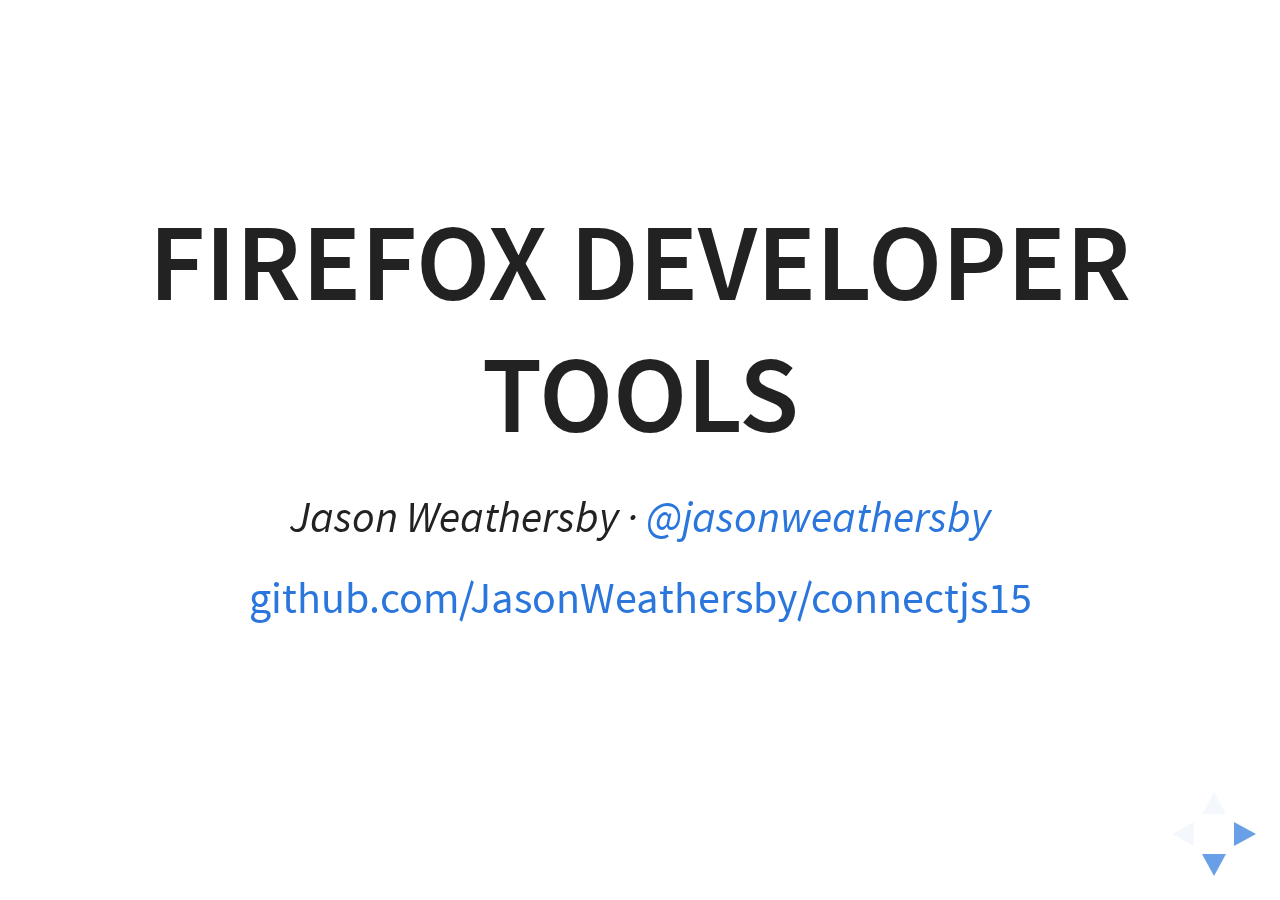
<file: talk/index.html>
<!doctype html>
<html lang="en">

    <head>
        <meta charset="utf-8">

        <title>Debugging Mobile Web Performance</title>

        <meta name="description" content="Learn how to diagnose issues in mobile browsers, with an emphasis on tooling and performance testing in terms of networking, framerate, and, memory use.">

        <meta name="apple-mobile-web-app-capable" content="yes" />
        <meta name="apple-mobile-web-app-status-bar-style" content="black-translucent" />

        <meta name="viewport" content="width=device-width, initial-scale=1.0, maximum-scale=1.0, user-scalable=no, minimal-ui">

        <link rel="stylesheet" href="ext/reveal.js/css/reveal.css">
        <link rel="stylesheet" href="ext/reveal.js/css/theme/white.css" id="theme">
        <style>
            .reveal section img {
                background: none;
                border: none;
                box-shadow: none;
            }
        </style>

        <!-- Code syntax highlighting -->
        <link rel="stylesheet" href="ext/reveal.js/lib/css/zenburn.css">

        <!-- Printing and PDF exports -->
        <script>
            var link = document.createElement( 'link' );
            link.rel = 'stylesheet';
            link.type = 'text/css';
            link.href = window.location.search.match( /print-pdf/gi ) ? 'ext/reveal.js/css/print/pdf.css' : 'ext/reveal.js/css/print/paper.css';
            document.getElementsByTagName( 'head' )[0].appendChild( link );
        </script>

        <!--[if lt IE 9]>
        <script src="ext/reveal.js/lib/js/html5shiv.js"></script>
        <![endif]-->
    </head>

    <body>
        <div class="reveal">
            <!-- Any section element inside of this container is displayed as a slide -->
            <div class="slides">
                <section data-markdown="slides.md" data-charset="utf-8"></section>
            </div>
        </div>

        <script src="ext/reveal.js/lib/js/head.min.js"></script>
        <script src="ext/reveal.js/js/reveal.js"></script>

        <script>
            // Full list of configuration options available at:
            // https://github.com/hakimel/reveal.js#configuration
            Reveal.initialize({
                controls: true,
                progress: false,
                history: true,
                center: true,
                help: false,

                transition: 'slide', // none/fade/slide/convex/concave/zoom
                backgroundTransition: 'none',

                // Optional reveal.js plugins
                dependencies: [
                    { src: 'ext/reveal.js/lib/js/classList.js', condition: function() { return !document.body.classList; } },
                    { src: 'ext/reveal.js/plugin/markdown/marked.js', condition: function() { return !!document.querySelector( '[data-markdown]' ); } },
                    { src: 'ext/reveal.js/plugin/markdown/markdown.js', condition: function() { return !!document.querySelector( '[data-markdown]' ); } },
                    { src: 'ext/reveal.js/plugin/highlight/highlight.js', async: true, callback: function() { hljs.initHighlightingOnLoad(); } },
                ]
            });
        </script>
    </body>
</html>
</file>
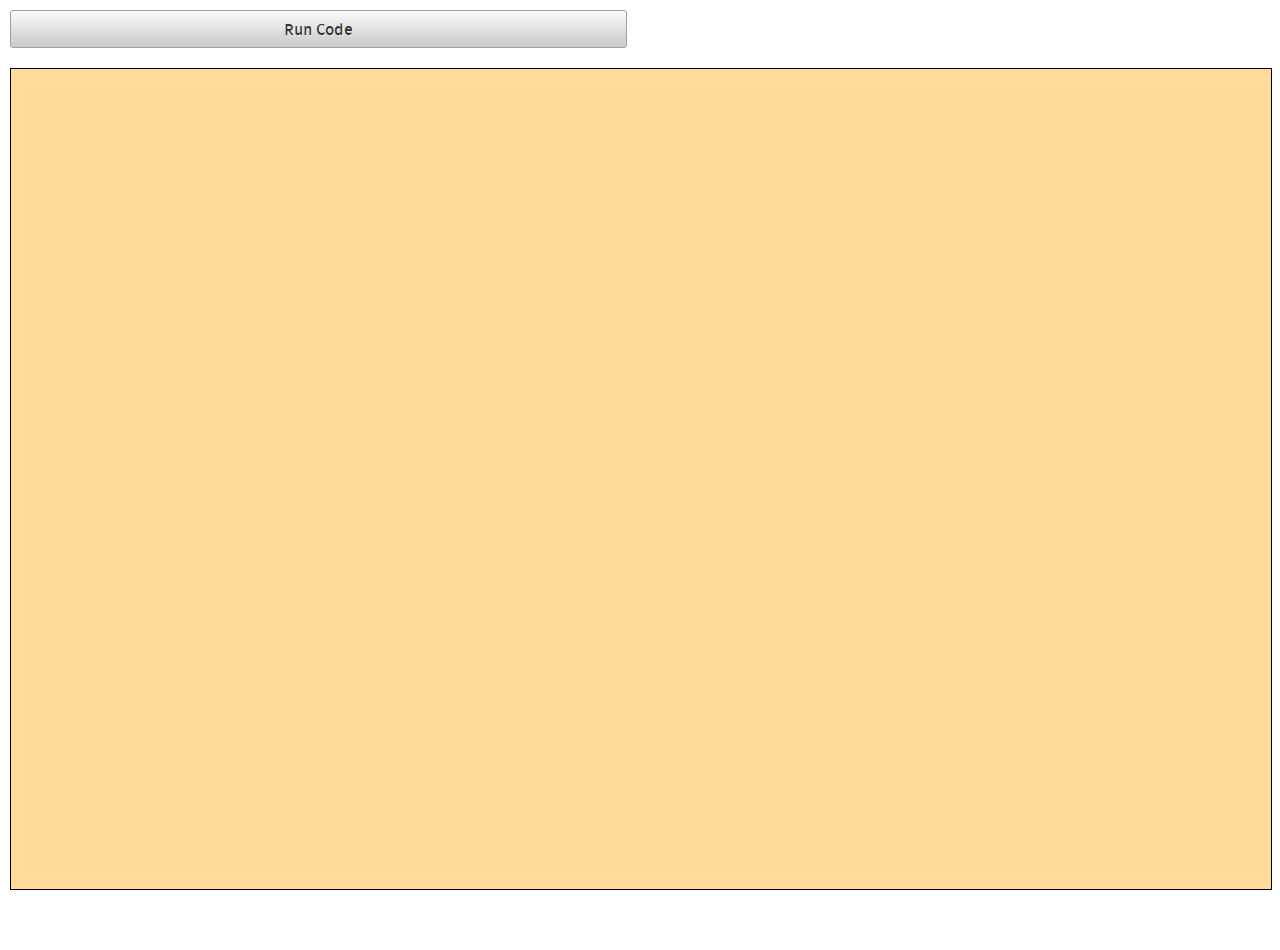
<file: demos/offscreencanvasdemo/index.html>
<!DOCTYPE html>
<html>

<head>
    <meta charset="utf-8">
    <meta name="viewport" content="width=device-width">
    <link rel="stylesheet" type="text/css" href="css/base.css">
    <link rel="stylesheet" type="text/css" href="css/headers.css">
    <link rel="stylesheet" type="text/css" href="css/buttons.css">
    <link rel="stylesheet" type="text/css" href="css/toolbars.css">
    <link rel="stylesheet" type="text/css" href="css/background.css">
    <title>Scratchpad Example</title>
    <meta name="viewport" content="user-scalable=no, width=device-width, height=device-height,
target-densitydpi=device-dpi" />

</head>

<body>
    <div id="main">
        <button id="runcode">Run Code</button>
        <div>
            <canvas id="myCanvas">
            </canvas>
        </div>

    </div>
    <script type="text/javascript" src="js/loop.js"></script>
</body>

</html>
</file>
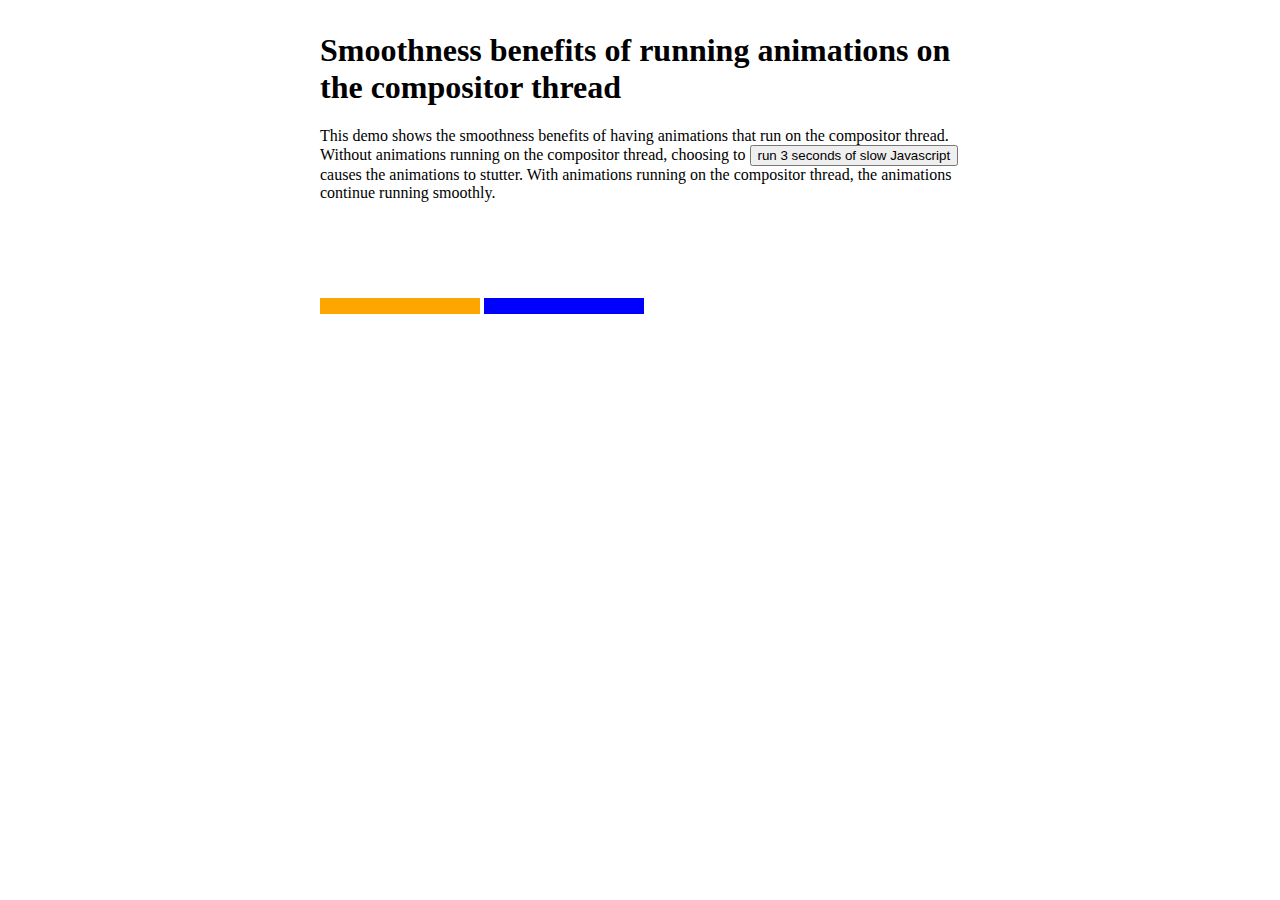
<file: demos/compositorimprovements/compositorimprovements.html>
<!DOCTYPE HTML>
<title>Benefits of running animations on the compositor thread</title>

<head>
    <meta http-equiv="content-type" content="text/html; charset=utf-8" />
    <link href="styles/compositorimprovements.css" rel="stylesheet" />
</head>


<body>

    <h1>Smoothness benefits of running animations on the compositor thread</h1>

    <p>This demo shows the smoothness benefits of having animations that run on the compositor thread. Without animations running on the compositor thread, choosing to
        <input type="button" onclick="three_seconds_of_slow_js()" value="run 3 seconds of slow Javascript"> causes the animations to stutter. With animations running on the compositor thread, the animations continue running smoothly.</p>

    <div>
        <div class="spin s11"></div>
        <div class="flip">
            <div class="spin s12"></div>
        </div>
    </div>


    <script type="text/javascript" src="compositorimprovements.js"></script>
</body>
</file>
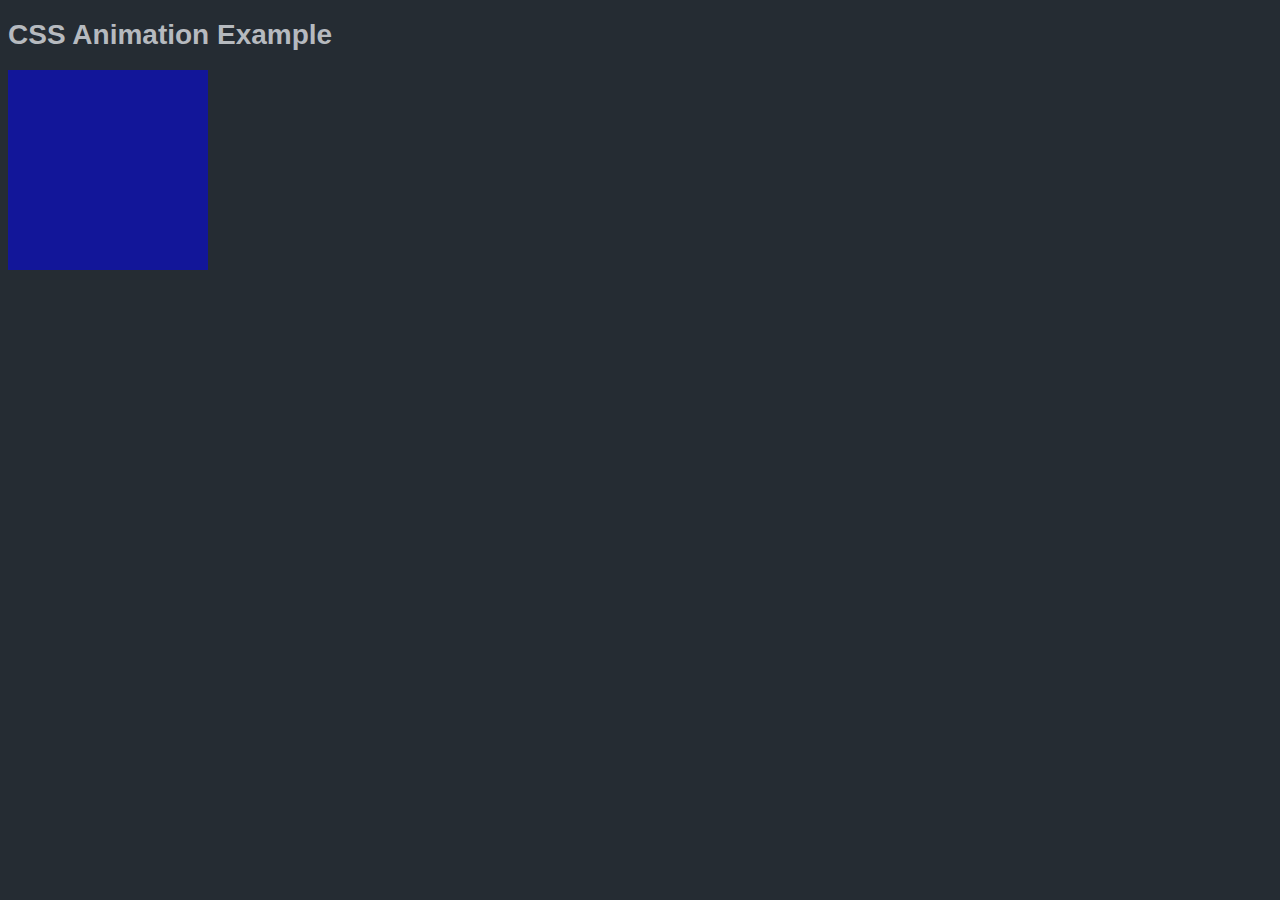
<file: demos/compositorimprovements/webanim.html>
<!DOCTYPE HTML>
<title>CSS Keyframes</title>

<head>
    <meta http-equiv="content-type" content="text/html; charset=utf-8" />
    <link href="styles/style.css" rel="stylesheet" />
</head>


<body>
    <h1>CSS Animation Example</h1>
    <div class="box" id="box"></div>
</body>
</file>
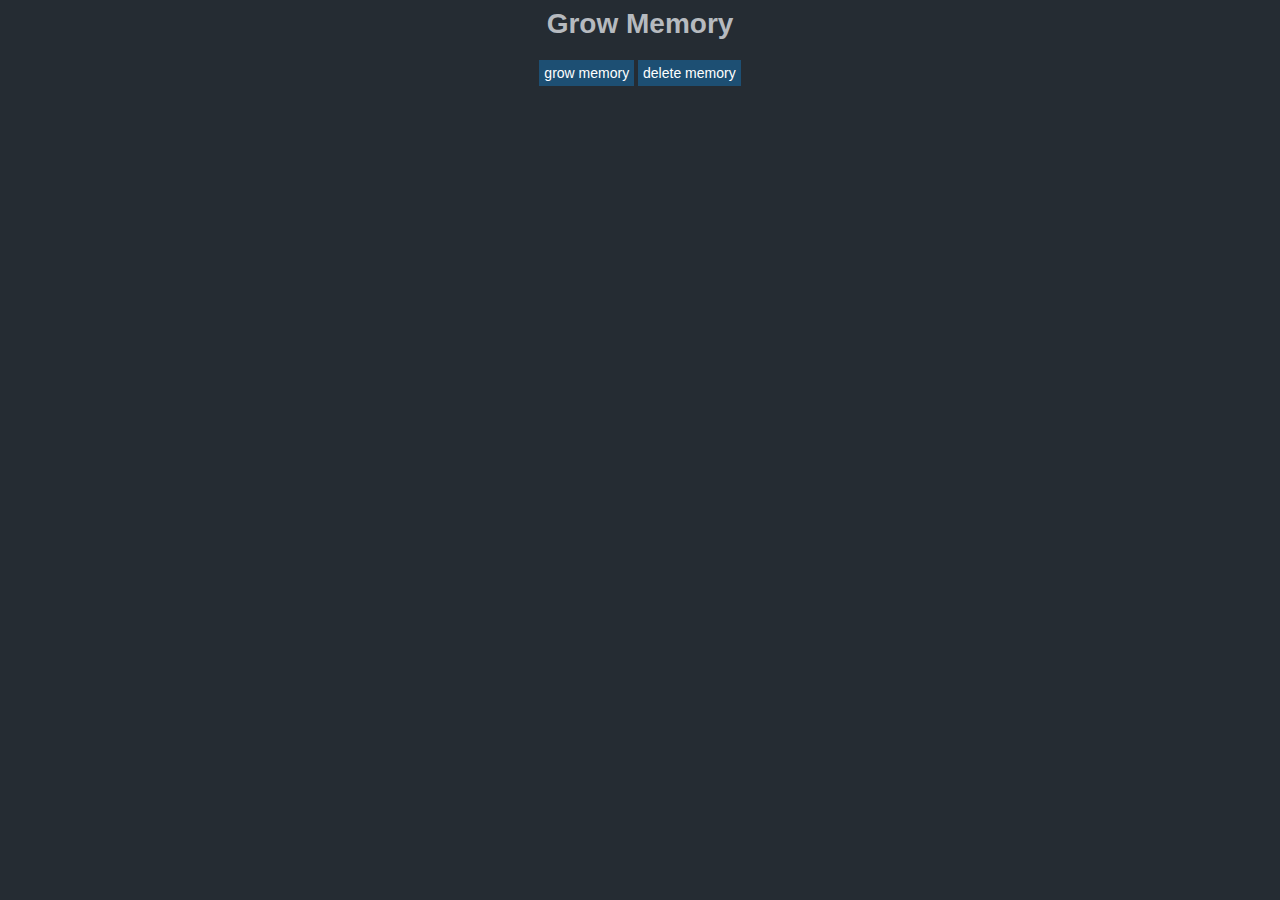
<file: demos/memory/growmem.html>
<html>
    <head>
        <link href="styles/style.css" rel="stylesheet" />
 <script type="text/javascript" src="growmem.js"></script>
    </head>
    <body>
        <div id="container">
            <h1>Grow Memory</h1>
            <p class="description">
             </p>
            <button onclick="go();">grow memory</button>
            <button onclick="del();">delete memory</button>
            <div id="nodes"></div>
        </div>

    </body>
</html>
</file>
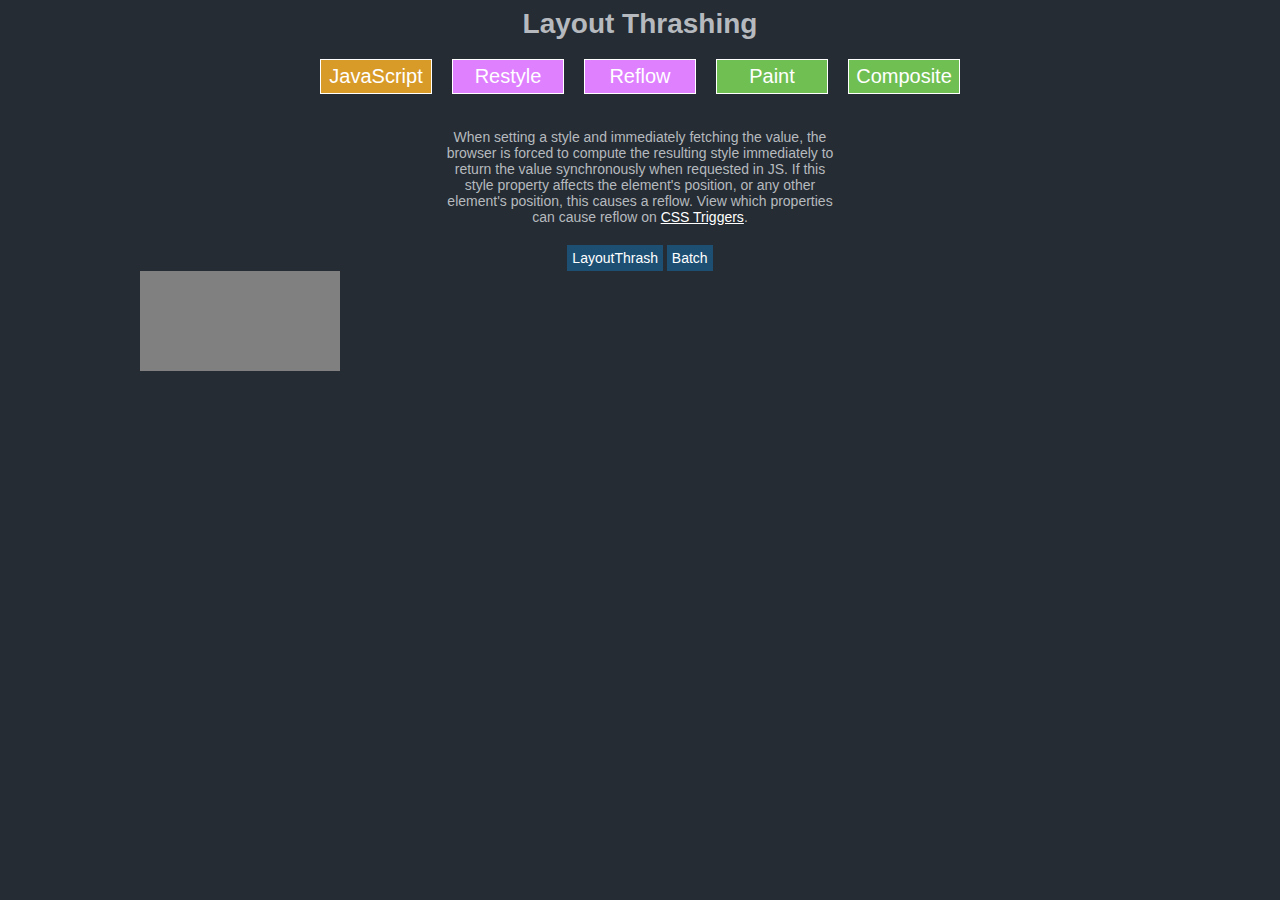
<file: demos/renderpipeline/layoutthrash.html>
<html>

<head>
    <meta http-equiv="content-type" content="text/html; charset=utf-8" />
    <link href="styles/style.css" rel="stylesheet" />
</head>

<body>
    <div id="container">
        <h1>Layout Thrashing</h1>
        <ul class="pipeline">
            <li class="js active">JavaScript</li>
            <li class="restyle active">Restyle</li>
            <li class="reflow active">Reflow</li>
            <li class="paint active">Paint</li>
            <li class="composite active">Composite</li>
        </ul>
        <p class="description">
            When setting a style and immediately fetching the value, the browser is forced to compute the resulting style immediately to return the value synchronously when requested in JS. If this style property affects the element's position, or any other element's position, this causes a reflow. View which properties can cause reflow on <a href="http://csstriggers.com">CSS Triggers</a>.
        </p>
        <button onclick="thrash();">LayoutThrash</button>
        <button onclick="batch();">Batch</button>
        <div id="block" class="mybox"></div>
    </div>
    <script>
        var block = document.querySelector("#block");

        function thrash() {
            for (var i = 0; i < 100; i++) {
                //getting the property causes a forced synch layout
                var h = block.clientWidth;
                block.style.width = (h + (1)) + "px";
            }
        }

        function batch() {
            var h = block.clientWidth;
            for (var i = 0; i < 100; i++) {
                block.style.width = (h + (i) + (1)) + "px";
            }
        }
    </script>
</body>

</html>
</file>
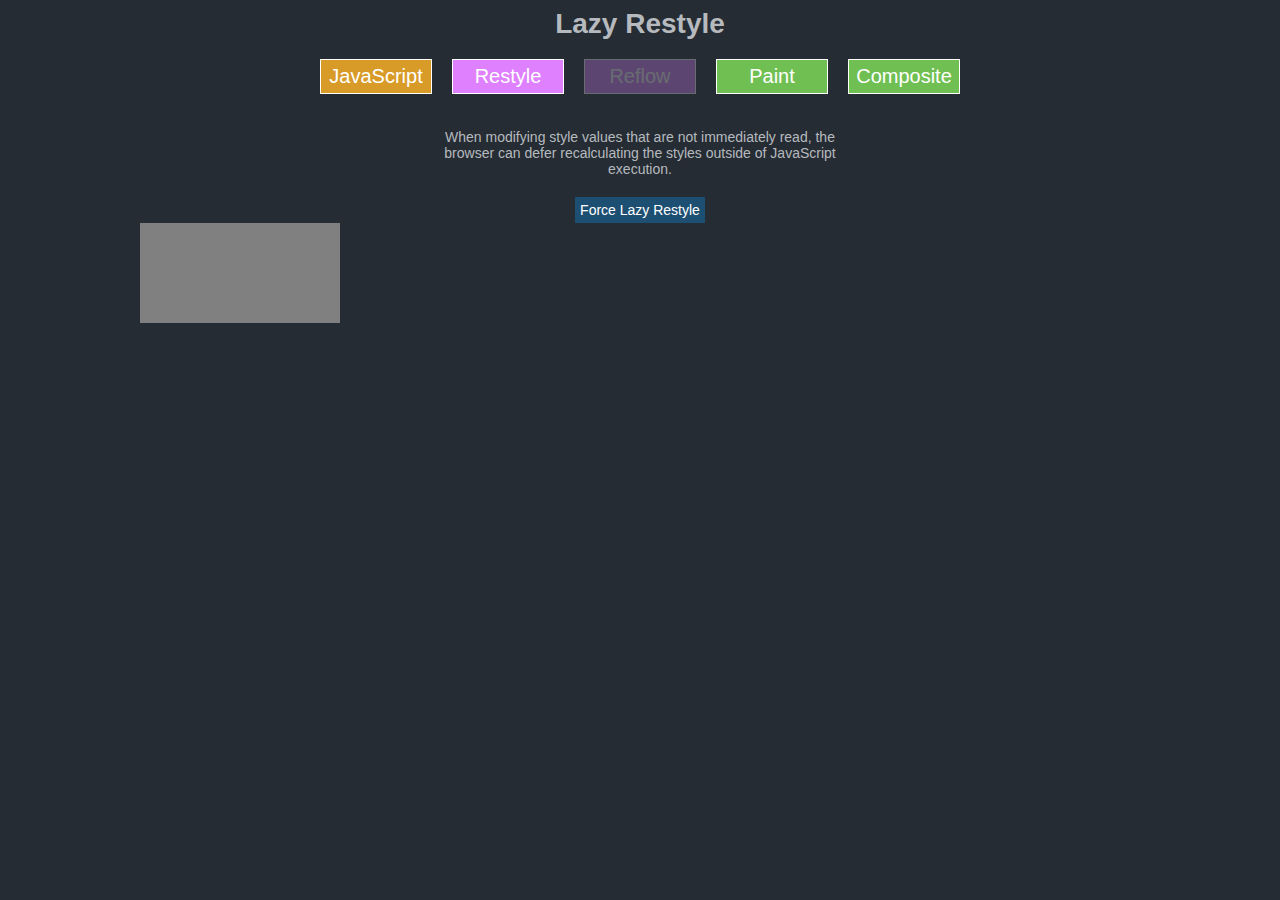
<file: demos/renderpipeline/lazy-restyle.html>
<html>

<head>
    <meta http-equiv="content-type" content="text/html; charset=utf-8" />
    <link href="styles/style.css" rel="stylesheet" />
</head>

<body>
    <div id="container">
        <h1>Lazy Restyle</h1>
        <ul class="pipeline">
            <li class="js active">JavaScript</li>
            <li class="restyle active">Restyle</li>
            <li class="reflow">Reflow</li>
            <li class="paint active">Paint</li>
            <li class="composite active">Composite</li>
        </ul>
        <p class="description">
            When modifying style values that are not immediately read, the browser can defer recalculating the styles outside of JavaScript execution.
        </p>
        <button onclick="go();">Force Lazy Restyle</button>
        <div id="block" class="mybox"></div>
    </div>
    <script>
        var block = document.querySelector("#block");

        function go() {
            var _;
            block.style.backgroundColor = "blue";
            block.style.backgroundColor = "green";
            block.style.backgroundColor = "red";
            block.style.backgroundColor = "orange";
        }
    </script>
</body>

</html>
</file>
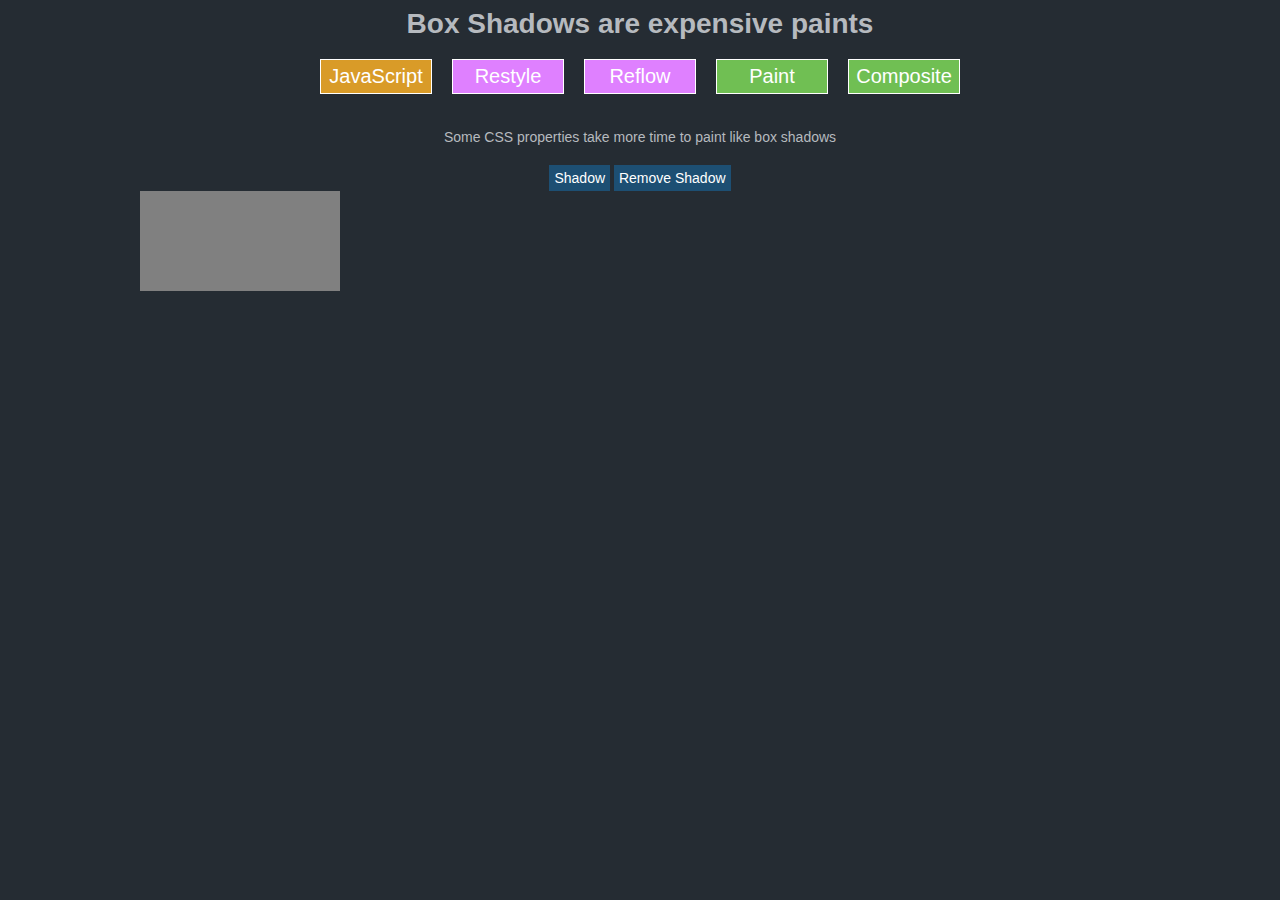
<file: demos/renderpipeline/longpaint.html>
<html>

<head>
    <meta http-equiv="content-type" content="text/html; charset=utf-8" />
    <link href="styles/style.css" rel="stylesheet" />
</head>

<body>
    <div id="container">
        <h1>Box Shadows are expensive paints</h1>
        <ul class="pipeline">
            <li class="js active">JavaScript</li>
            <li class="restyle active">Restyle</li>
            <li class="reflow active">Reflow</li>
            <li class="paint active">Paint</li>
            <li class="composite active">Composite</li>
        </ul>
        <p class="description">
			Some CSS properties take more time to paint like box shadows
        </p>
        <button onclick="shadow();">Shadow</button>
        <button onclick="noShadow();">Remove Shadow</button>
        <div id="block" class="mybox"></div>
    </div>
    <script>
        var block = document.querySelector("#block");

        function shadow() {
    		block.classList.add("shadow");

        }

        function noShadow() {
    		block.classList.remove("shadow");

        }
    </script>
</body>

</html>
</file>
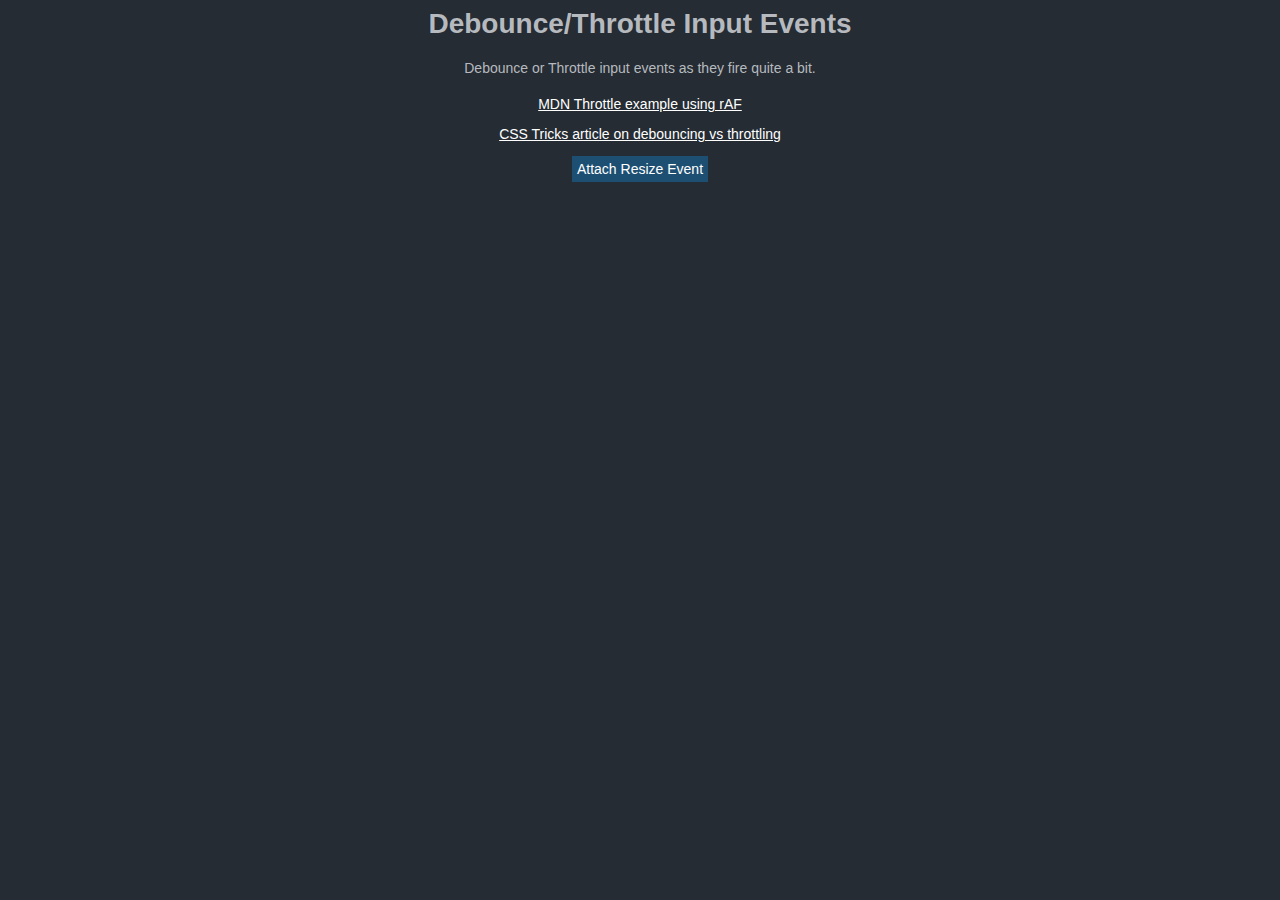
<file: demos/renderpipeline/resizeevent.html>
<html>

<head>
    <meta http-equiv="content-type" content="text/html; charset=utf-8" />
    <link href="styles/style.css" rel="stylesheet" />
</head>

<body>
    <div id="container">
        <h1>Debounce/Throttle Input Events</h1>

        <p class="description">
        	Debounce or Throttle input events as they fire quite a bit. 
        <p/><p>	
        	<a href="https://developer.mozilla.org/en-US/docs/Web/Events/scroll">MDN Throttle example using rAF</a>
		<p/><p>
        	<a href="https://css-tricks.com/the-difference-between-throttling-and-debouncing/">CSS Tricks article on debouncing vs throttling</a>
        </p>
        
        <button id="mybutton" onclick="go();">Attach Resize Event</button>

    </div>
    <script>
        var block = document.querySelector("#block");

        function go() {
            window.addEventListener('resize', function() {
                console.log('window resize');
            }, true);
        }
    </script>
</body>

</html>
</file>
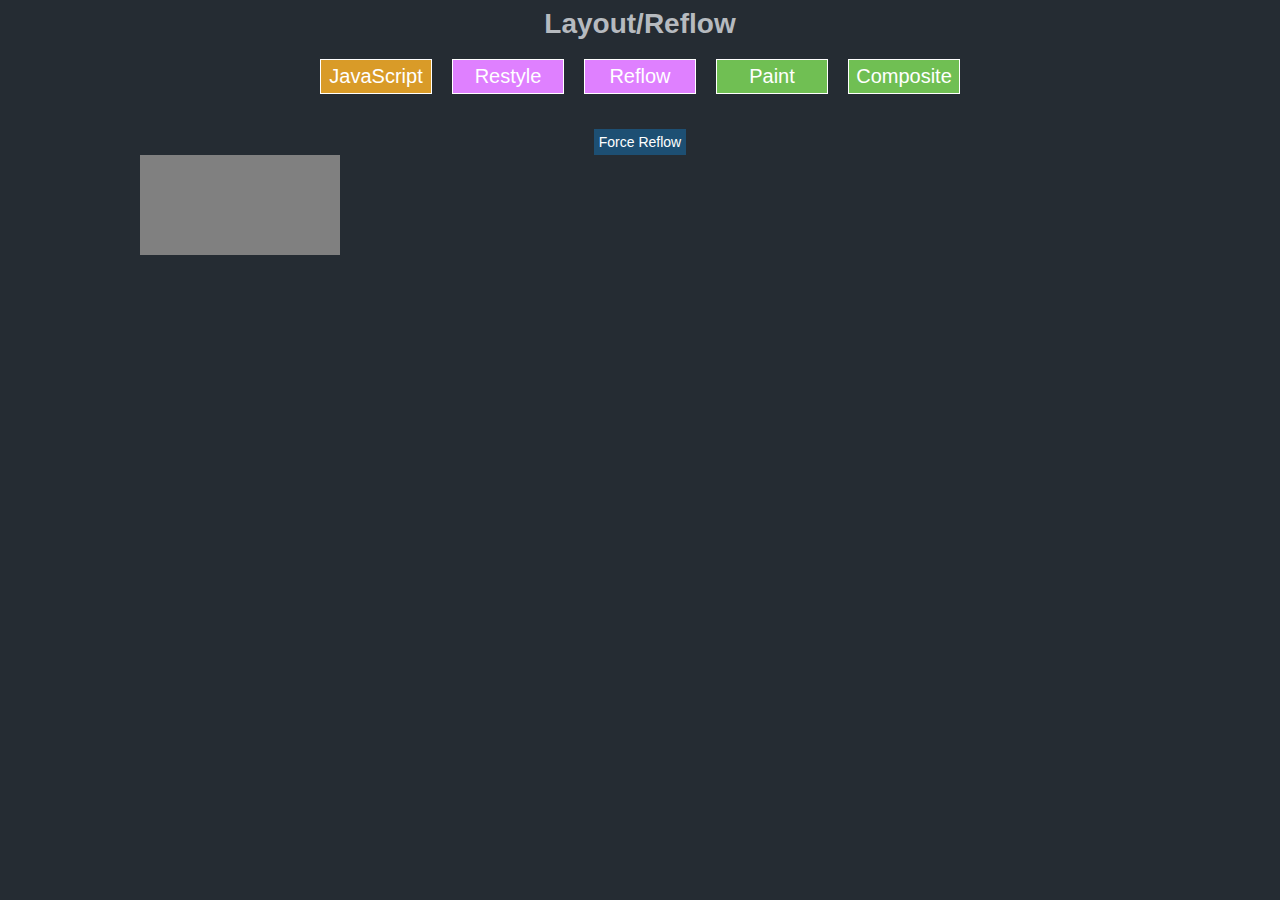
<file: demos/renderpipeline/sync-reflow.html>
<html>

<head>
    <meta http-equiv="content-type" content="text/html; charset=utf-8" />
    <link href="styles/style.css" rel="stylesheet" />
</head>

<body>
    <div id="container">
        <h1>Layout/Reflow</h1>
        <ul class="pipeline">
            <li class="js active">JavaScript</li>
            <li class="restyle active">Restyle</li>
            <li class="reflow active">Reflow</li>
            <li class="paint active">Paint</li>
            <li class="composite active">Composite</li>
        </ul>
        <p class="description">
        </p>
        <button onclick="go();">Force Reflow</button>
        <div id="block" class="mybox"></div>
    </div>
    <script>
        var block = document.querySelector("#block");

        function go() {
            for (var i = 0; i < 2; i++) {
                var h = block.clientWidth;
                //This invalidates the layout so if this logic is looped the next read will generate synch layout  -thrashing
                block.style.width = (h + 100) + "px";
            }
        }
    </script>
</body>

</html>
</file>
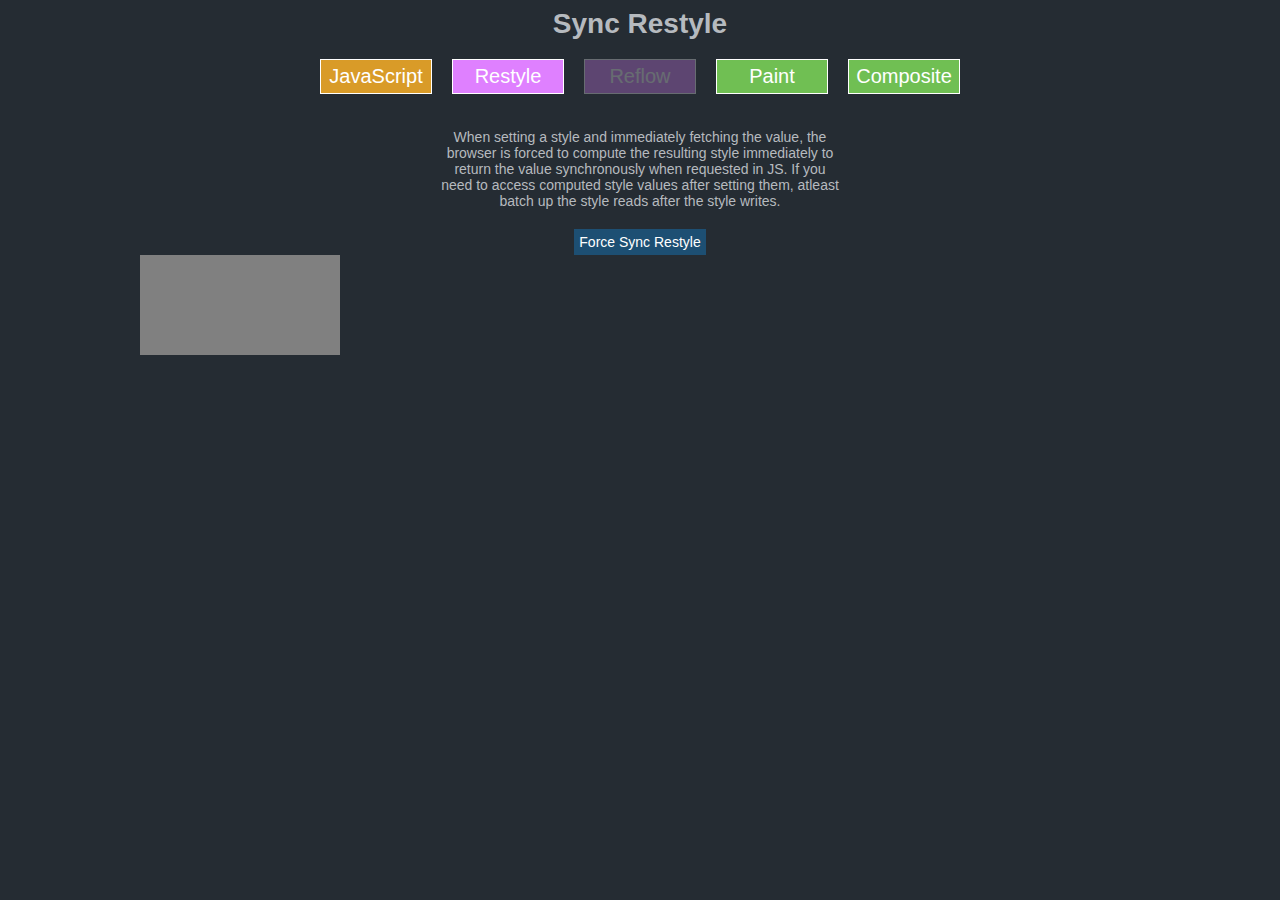
<file: demos/renderpipeline/sync-restyle.html>
<html>

<head>
    <meta http-equiv="content-type" content="text/html; charset=utf-8" />
    <link href="styles/style.css" rel="stylesheet" />
</head>

<body>
    <div id="container">
        <h1>Sync Restyle</h1>
        <ul class="pipeline">
            <li class="js active">JavaScript</li>
            <li class="restyle active">Restyle</li>
            <li class="reflow">Reflow</li>
            <li class="paint active">Paint</li>
            <li class="composite active">Composite</li>
        </ul>
        <p class="description">
            When setting a style and immediately fetching the value, the browser is forced to compute the resulting style immediately to return the value synchronously when requested in JS. If you need to access computed style values after setting them, atleast batch up the style reads after the style writes.
        </p>
        <button id="mybutton" onclick="go();">Force Sync Restyle</button>
        <div id="block" class="mybox"></div>
    </div>
    <script>
        var block = document.querySelector("#block");

        function go() {
            var _;
            block.style.backgroundColor = "blue";
            //Reading the properties of the style after setting will cause a synch restyle
            _ = window.getComputedStyle(mybutton, "").backgroundColor;
            block.style.backgroundColor = "green";
            _ = window.getComputedStyle(block, "").backgroundImage;
            block.style.backgroundColor = "red";
            _ = window.getComputedStyle(block, "").backgroundAttachment;
            block.style.backgroundColor = "orange";
            _ = window.getComputedStyle(block, "").color;
        }
    </script>
</body>

</html>
</file>
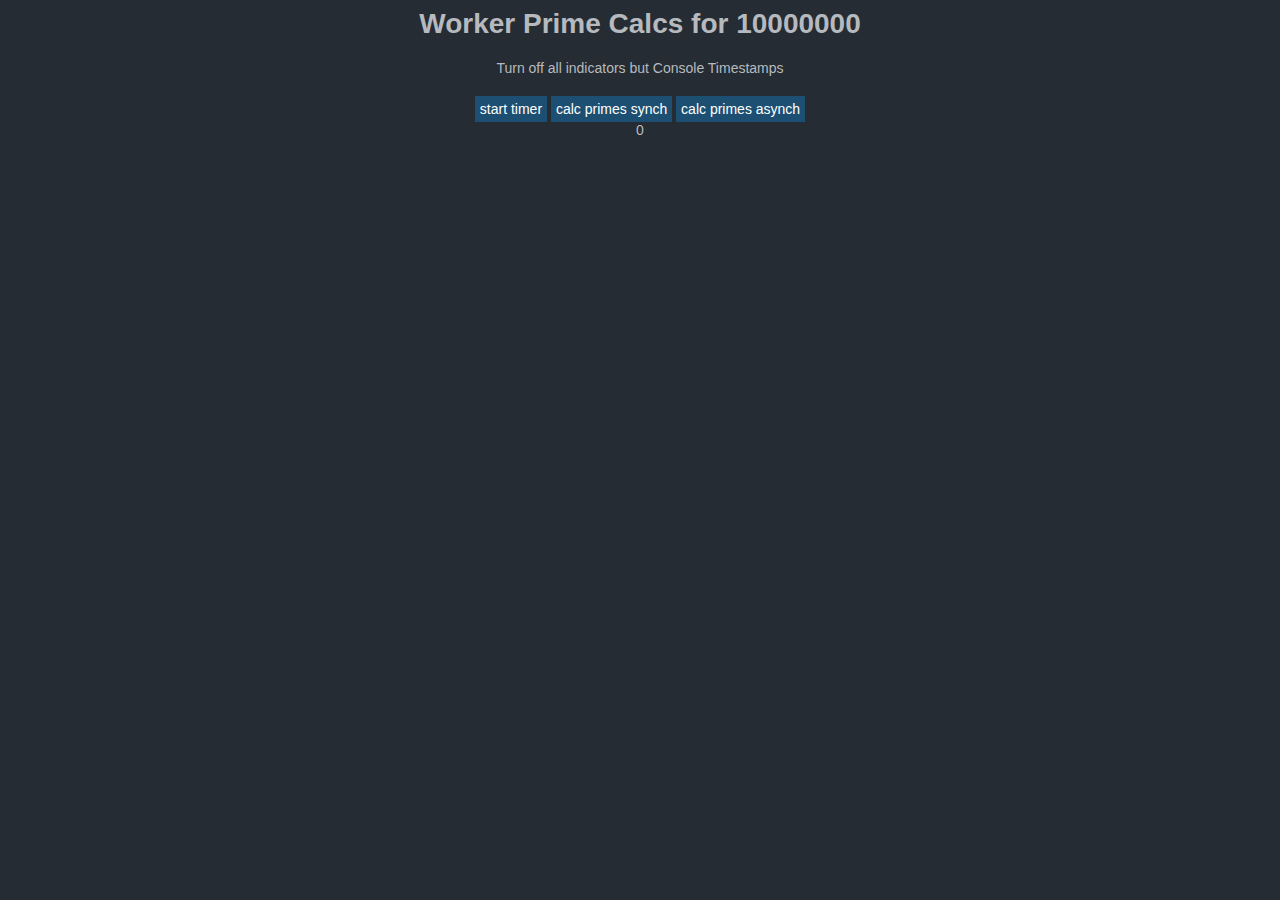
<file: demos/workers/asynchworker.html>
<html>

<head>
    <meta http-equiv="content-type" content="text/html; charset=utf-8" />
    <link href="styles/style.css" rel="stylesheet" />
    <script type="text/javascript" src="synchworker.js"></script>
</head>

<body>

    <div id="container">
        <h1>Worker Prime Calcs for 10000000</h1>
        <p class="description">
            Turn off all indicators but Console Timestamps
        </p>
        <button onclick="startTimer();">start timer</button>
        <button onclick="goSynch();">calc primes synch</button>
        <button onclick="goAsynch();">calc primes asynch</button>
        <div id="mycnt">0</div>
        <div id="mygif" class="hidden"><img src="[data-uri]" /></div>


    </div>

</body>

</html>
</file>
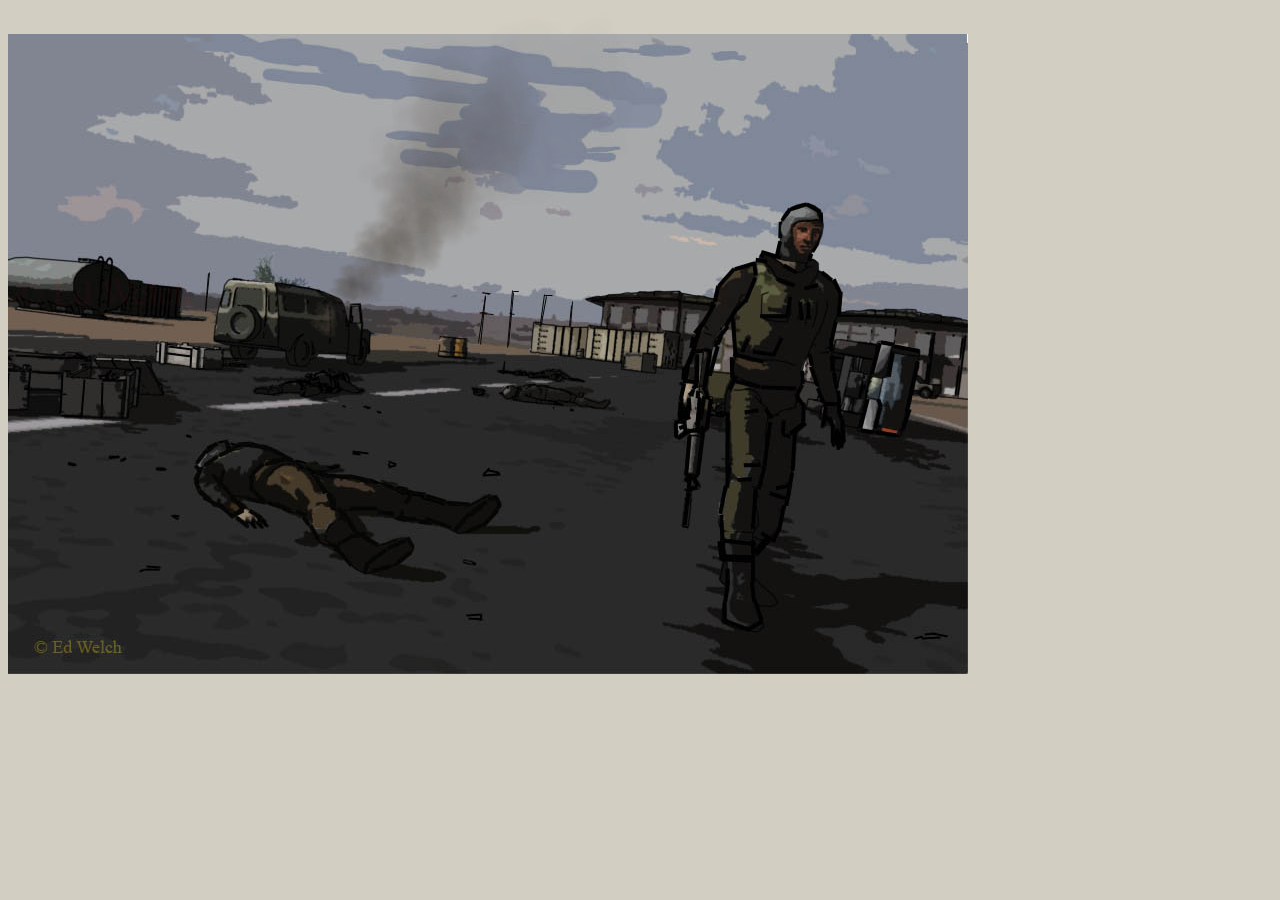
<file: demos/asm/withoutasm/withoutasm.html>
<!DOCTYPE html>
<html lang="en-US">
<head>
<meta charset="UTF-8" />
<title>Creating realistic particle effect with HTML5 canvas | 21st Century game development</title>
		<style type="text/css">
img.wp-smiley,
img.emoji {
	display: inline !important;
	border: none !important;
	box-shadow: none !important;
	height: 1em !important;
	width: 1em !important;
	margin: 0 .07em !important;
	vertical-align: -0.1em !important;
	background: none !important;
	padding: 0 !important;
}
</style>
<style type="text/css" id="custom-background-css">
body.custom-background { background-color: #d2cfc2; }
</style>
</head>

<body class="single single-post postid-590 single-format-standard custom-background">
<div id="wrapper" class="hfeed">
	<div id="header">
		<div id="masthead">

	<div id="main">

		<div id="container">
			<div id="content" role="main">

			

						<p><script type="text/javascript" src="peffect.js">
</script><br />
<img onload="init()" src="aftermath.jpg" alt="" title="aftermath" id="background" class="aligncenter size-full"/><br />
<canvas id="tutorial"></canvas></p>


</body>
</html>
</file>
<file: talk/ext/reveal.js/css/theme/white.css>
@import url(../../lib/font/source-sans-pro/source-sans-pro.css);
/**
 * White theme for reveal.js. This is the opposite of the 'black' theme.
 *
 * Copyright (C) 2015 Hakim El Hattab, http://hakim.se
 */
section.has-dark-background, section.has-dark-background h1, section.has-dark-background h2, section.has-dark-background h3, section.has-dark-background h4, section.has-dark-background h5, section.has-dark-background h6 {
  color: #fff; }

/*********************************************
 * GLOBAL STYLES
 *********************************************/
body {
  background: #fff;
  background-color: #fff; }

.reveal {
  font-family: 'Source Sans Pro', Helvetica, sans-serif;
  font-size: 38px;
  font-weight: normal;
  color: #222; }

::selection {
  color: #fff;
  background: #98bdef;
  text-shadow: none; }

.reveal .slides > section, .reveal .slides > section > section {
  line-height: 1.3;
  font-weight: inherit; }

/*********************************************
 * HEADERS
 *********************************************/
.reveal h1, .reveal h2, .reveal h3, .reveal h4, .reveal h5, .reveal h6 {
  margin: 0 0 20px 0;
  color: #222;
  font-family: 'Source Sans Pro', Helvetica, sans-serif;
  font-weight: 600;
  line-height: 1.2;
  letter-spacing: normal;
  text-transform: uppercase;
  text-shadow: none;
  word-wrap: break-word; }

.reveal h1 {
  font-size: 2.5em; }

.reveal h2 {
  font-size: 1.6em; }

.reveal h3 {
  font-size: 1.3em; }

.reveal h4 {
  font-size: 1em; }

.reveal h1 {
  text-shadow: none; }

/*********************************************
 * OTHER
 *********************************************/
.reveal p {
  margin: 20px 0;
  line-height: 1.3; }

/* Ensure certain elements are never larger than the slide itself */
.reveal img, .reveal video, .reveal iframe {
  max-width: 95%;
  max-height: 95%; }

.reveal strong, .reveal b {
  font-weight: bold; }

.reveal em {
  font-style: italic; }

.reveal ol, .reveal dl, .reveal ul {
  display: inline-block;
  text-align: left;
  margin: 0 0 0 1em; }

.reveal ol {
  list-style-type: decimal; }

.reveal ul {
  list-style-type: disc; }

.reveal ul ul {
  list-style-type: square; }

.reveal ul ul ul {
  list-style-type: circle; }

.reveal ul ul, .reveal ul ol, .reveal ol ol, .reveal ol ul {
  display: block;
  margin-left: 40px; }

.reveal dt {
  font-weight: bold; }

.reveal dd {
  margin-left: 40px; }

.reveal q, .reveal blockquote {
  quotes: none; }

.reveal blockquote {
  display: block;
  position: relative;
  width: 70%;
  margin: 20px auto;
  padding: 5px;
  font-style: italic;
  background: rgba(255, 255, 255, 0.05);
  box-shadow: 0px 0px 2px rgba(0, 0, 0, 0.2); }

.reveal blockquote p:first-child, .reveal blockquote p:last-child {
  display: inline-block; }

.reveal q {
  font-style: italic; }

.reveal pre {
  display: block;
  position: relative;
  width: 90%;
  margin: 20px auto;
  text-align: left;
  font-size: 0.55em;
  font-family: monospace;
  line-height: 1.2em;
  word-wrap: break-word;
  box-shadow: 0px 0px 6px rgba(0, 0, 0, 0.3); }

.reveal code {
  font-family: monospace; }

.reveal pre code {
  display: block;
  padding: 5px;
  overflow: auto;
  max-height: 400px;
  word-wrap: normal;
  background: #3F3F3F;
  color: #DCDCDC; }

.reveal table {
  margin: auto;
  border-collapse: collapse;
  border-spacing: 0; }

.reveal table th {
  font-weight: bold; }

.reveal table th, .reveal table td {
  text-align: left;
  padding: 0.2em 0.5em 0.2em 0.5em;
  border-bottom: 1px solid; }

.reveal table th[align="center"], .reveal table td[align="center"] {
  text-align: center; }

.reveal table th[align="right"], .reveal table td[align="right"] {
  text-align: right; }

.reveal table tr:last-child td {
  border-bottom: none; }

.reveal sup {
  vertical-align: super; }

.reveal sub {
  vertical-align: sub; }

.reveal small {
  display: inline-block;
  font-size: 0.6em;
  line-height: 1.2em;
  vertical-align: top; }

.reveal small * {
  vertical-align: top; }

/*********************************************
 * LINKS
 *********************************************/
.reveal a {
  color: #2a76dd;
  text-decoration: none;
  -webkit-transition: color 0.15s ease;
  -moz-transition: color 0.15s ease;
  transition: color 0.15s ease; }

.reveal a:hover {
  color: #6ca2e8;
  text-shadow: none;
  border: none; }

.reveal .roll span:after {
  color: #fff;
  background: #1a54a1; }

/*********************************************
 * IMAGES
 *********************************************/
.reveal section img {
  margin: 15px 0px;
  background: rgba(255, 255, 255, 0.12);
  border: 4px solid #222;
  box-shadow: 0 0 10px rgba(0, 0, 0, 0.15); }

.reveal a img {
  -webkit-transition: all 0.15s linear;
  -moz-transition: all 0.15s linear;
  transition: all 0.15s linear; }

.reveal a:hover img {
  background: rgba(255, 255, 255, 0.2);
  border-color: #2a76dd;
  box-shadow: 0 0 20px rgba(0, 0, 0, 0.55); }

/*********************************************
 * NAVIGATION CONTROLS
 *********************************************/
.reveal .controls div.navigate-left, .reveal .controls div.navigate-left.enabled {
  border-right-color: #2a76dd; }

.reveal .controls div.navigate-right, .reveal .controls div.navigate-right.enabled {
  border-left-color: #2a76dd; }

.reveal .controls div.navigate-up, .reveal .controls div.navigate-up.enabled {
  border-bottom-color: #2a76dd; }

.reveal .controls div.navigate-down, .reveal .controls div.navigate-down.enabled {
  border-top-color: #2a76dd; }

.reveal .controls div.navigate-left.enabled:hover {
  border-right-color: #6ca2e8; }

.reveal .controls div.navigate-right.enabled:hover {
  border-left-color: #6ca2e8; }

.reveal .controls div.navigate-up.enabled:hover {
  border-bottom-color: #6ca2e8; }

.reveal .controls div.navigate-down.enabled:hover {
  border-top-color: #6ca2e8; }

/*********************************************
 * PROGRESS BAR
 *********************************************/
.reveal .progress {
  background: rgba(0, 0, 0, 0.2); }

.reveal .progress span {
  background: #2a76dd;
  -webkit-transition: width 800ms cubic-bezier(0.26, 0.86, 0.44, 0.985);
  -moz-transition: width 800ms cubic-bezier(0.26, 0.86, 0.44, 0.985);
  transition: width 800ms cubic-bezier(0.26, 0.86, 0.44, 0.985); }

/*********************************************
 * SLIDE NUMBER
 *********************************************/
.reveal .slide-number {
  color: #2a76dd; }
</file>
<file: talk/ext/reveal.js/lib/css/zenburn.css>
/*

Zenburn style from voldmar.ru (c) Vladimir Epifanov <voldmar@voldmar.ru>
based on dark.css by Ivan Sagalaev

*/

.hljs {
  display: block; padding: 0.5em;
  background: #3F3F3F;
  color: #DCDCDC;
}

.hljs-keyword,
.hljs-tag,
.css .hljs-class,
.css .hljs-id,
.lisp .hljs-title,
.nginx .hljs-title,
.hljs-request,
.hljs-status,
.clojure .hljs-attribute {
  color: #E3CEAB;
}

.django .hljs-template_tag,
.django .hljs-variable,
.django .hljs-filter .hljs-argument {
  color: #DCDCDC;
}

.hljs-number,
.hljs-date {
  color: #8CD0D3;
}

.dos .hljs-envvar,
.dos .hljs-stream,
.hljs-variable,
.apache .hljs-sqbracket {
  color: #EFDCBC;
}

.dos .hljs-flow,
.diff .hljs-change,
.python .exception,
.python .hljs-built_in,
.hljs-literal,
.tex .hljs-special {
  color: #EFEFAF;
}

.diff .hljs-chunk,
.hljs-subst {
  color: #8F8F8F;
}

.dos .hljs-keyword,
.python .hljs-decorator,
.hljs-title,
.haskell .hljs-type,
.diff .hljs-header,
.ruby .hljs-class .hljs-parent,
.apache .hljs-tag,
.nginx .hljs-built_in,
.tex .hljs-command,
.hljs-prompt {
    color: #efef8f;
}

.dos .hljs-winutils,
.ruby .hljs-symbol,
.ruby .hljs-symbol .hljs-string,
.ruby .hljs-string {
  color: #DCA3A3;
}

.diff .hljs-deletion,
.hljs-string,
.hljs-tag .hljs-value,
.hljs-preprocessor,
.hljs-pragma,
.hljs-built_in,
.sql .hljs-aggregate,
.hljs-javadoc,
.smalltalk .hljs-class,
.smalltalk .hljs-localvars,
.smalltalk .hljs-array,
.css .hljs-rules .hljs-value,
.hljs-attr_selector,
.hljs-pseudo,
.apache .hljs-cbracket,
.tex .hljs-formula,
.coffeescript .hljs-attribute {
  color: #CC9393;
}

.hljs-shebang,
.diff .hljs-addition,
.hljs-comment,
.java .hljs-annotation,
.hljs-template_comment,
.hljs-pi,
.hljs-doctype {
  color: #7F9F7F;
}

.coffeescript .javascript,
.javascript .xml,
.tex .hljs-formula,
.xml .javascript,
.xml .vbscript,
.xml .css,
.xml .hljs-cdata {
  opacity: 0.5;
}
</file>
<file: demos/offscreencanvasdemo/css/base.css>
@font-face {
    font-family: 'mozTT';
    src: url('../fonts/moztt_regular-webfont.woff') format('woff');
    font-weight: normal;
    font-style: normal;
}
@font-face {
    font-family: 'mozTT';
    src: url('../fonts/moztt_light-webfont.woff') format('woff');
    font-weight: 300;
    font-style: normal;
}
@font-face {
    font-family: 'mozTT';
    src: url('../fonts/moztt_medium-webfont.woff') format('woff');
    font-weight: 500;
    font-style: normal;
}

html, body {
  height: 100%;
  padding: 0;
  margin: 0;
  font: normal 10px "mozTT", sans-serif;
  background: #fff;
}

body {
  position: relative;
}

ul {
  margin: 0;
  padding: 0;
  list-style: none;
}

h2 {
    font-size: 16px;
}

h3 {
    font-size: 14px;
}

h4 {
    font-size: 12px;
}

#install {
    display: none;
}

#install.show-install {
    display: inline-block;
}

header.show-install h1 {
    display: inline-block;
    width: 55%;
    white-space: nowrap;
    overflow: hidden;
    text-overflow: ellipsis;
}

#online-status {
    position: absolute;
    left: 10px;
    top: 2rem;
    width: 10px;
    height: 10px;
    color: #fff;
    background: #008000;
    border-radius: 5px;
}

#online-status.offline {
    background: #ff0000;
}

#main {
    padding: 1rem 1rem 6rem 1rem;
}

#main h2 {
    margin: 0 0 1rem;
}

#main img {
    max-width: 100%;
}

#image-presenter,
#connection-display,
#geolocation-display,
#battery-display,
#ambient-light-display,
#proximity-display,
#user-proximity-display,
#device-orientation-display {
    display: none;
    margin-bottom: 10px;
}

#main button {
    display: inline-block;
    width: 49%;
    vertical-align: top;
    margin: 0 auto 2rem;
}

#image-to-share {
    display: none;
}

footer {
    position: fixed;
    width: 100%;
    height: 5rem;
    bottom: 0;
}

[role="toolbar"] li button.update {
    background-image: url("../images/toolbars/icons/update.png");
}

.fade-in {
    text-align: center;
    animation: fadein 5s;
    -moz-animation: fadein 5s; /* Firefox */
}
@keyframes fadein {
    from {
        opacity:0;
    }
    to {
        opacity:1;
    }
}
@-moz-keyframes fadein { /* Firefox */
    from {
        opacity:0;
    }
    to {
        opacity:1;
    }
}
</file>
<file: demos/offscreencanvasdemo/css/headers.css>
/* ----------------------------------
 * HEADERS: default
 * ---------------------------------- */
section[role="region"] > header:first-child {
  position: relative;
  z-index: 10;
  padding: 0;
  height: 5rem;
  color: #fff;
  background: url(../images/headers/ui/header.png) repeat-x 0 0;
  background-size: auto 100%;
  border: none;
}

section[role="region"] > header:first-child:after {
  content: "";
  display: block;
  height: 0.3rem;
  position: absolute;
  top: 100%;
  left: 0;
  right: 0;
  background: url(../images/headers/ui/shadow.png) repeat-x 0 0;
  background-size: auto 100%;
}

section[role="region"] > header:first-child h1 {
  font: 2.5rem/4.8rem "MozTT", Sans-serif;
  text-align: left;
  color: #fff;
  white-space: nowrap;
  text-overflow: ellipsis;
  display: block;
  overflow: hidden;
  margin: 0 0 0 3rem;
  height: 100%
}

section[role="region"] > header:first-child h1 em {
  font: 400 1.5rem/1em "MozTT", Sans-serif;
}

section[role="region"] > header:first-child form {
  display: block;
  overflow: hidden;
  position: relative;
  padding: 1rem 1rem 0 0.5rem ;
  margin-left: 2.5rem;
}

section[role="region"] > header:first-child input[type="text"] {
  width: 100%;
  height: 3rem;
  -moz-box-sizing: border-box;
  padding: 0 0.8rem;
  border: solid 0.1rem #9d4123;
  border-top-color: #a6501e;
  border-radius: 0.3rem;
  background: #fff url(../images/headers/ui/shadow.png) repeat-x left -0.1rem;
  font: 1.5rem/3em "MozTT", Sans-serif;
  box-shadow: none;
}

section[role="region"] > header:first-child form button[type="reset"] {
  font-size: 0;
  overflow: hidden;
  position: absolute;
  right: 1rem;
  top: 1rem;
  bottom: 0;
  width: 3rem;
  height: auto;
  margin: 0;
  display: none;
  border: none;
  background: url(../images/headers/icons/clear.png) no-repeat center center;
}

section[role="region"] > header:first-child input[type="text"]:valid + button[type="reset"] {
  display: block;
}

/* Generic set of actions in toolbar */
section[role="region"] > header:first-child menu[type="toolbar"] {
  height: 100%;
  float: right;
}

section[role="region"] > header:first-child menu[type="toolbar"] a,
section[role="region"] > header:first-child menu[type="toolbar"] button {
  height: 5rem;
  min-width: 5rem;
  width: auto;
  margin-bottom: 0;
  border-radius: 0;
  line-height: 5rem;
  float: left;
  background: none;
  padding: 0 1.75rem;
  -moz-box-sizing: border-box;
  text-align: center;
  text-shadow: none;
  position: relative;
  z-index: 5;
}

section[role="region"] > header:first-child menu[type="toolbar"] a:last-child,
section[role="region"] > header:first-child menu[type="toolbar"] button:last-child {
  background: url(../images/headers/ui/separator.png) no-repeat left center;
  margin-left: -0.2rem;
  z-index: 1;
}

section[role="region"] > header:first-child menu[type="toolbar"] {
  padding: 0;
  margin: 0;
}

section[role="region"] > header:first-child a,
section[role="region"] > header:first-child button {
  border: none;
  background: none;
  padding: 0;
  overflow: hidden;
  font: 400 1.5rem/1.1em "MozTT", Sans-serif;
  color: #fff;
  border-radius: 0;
  text-decoration: none;
}


/* Pressed state */
section[role="region"] > header:first-child a::-moz-focus-inner,
section[role="region"] > header:first-child button::-moz-focus-inner,
section[role="region"] > header:first-child a:active,
section[role="region"] > header:first-child button:active,
section[role="region"] > header:first-child a:focus,
section[role="region"] > header:first-child button:focus {
  outline: none !important;
  border: none !important;
}

section[role="region"] > header:first-child a:not([aria-disabled="true"]):active .icon:after,
section[role="region"] > header:first-child button:not(:disabled):active .icon:after,
section[role="region"] > header:first-child menu[type="toolbar"] a:not([aria-disabled="true"]):active,
section[role="region"] > header:first-child menu[type="toolbar"] button:not(:disabled):active  {
  background: #008aaa !important;
  transition: background 0.2s ease;
  border-bottom: solid 0.1rem rgba(0, 0, 0, 0.2) !important;
}

/* Disabled state */
section[role="region"] > header:first-child menu[type="toolbar"] a[aria-disabled="true"],
section[role="region"] > header:first-child menu[type="toolbar"] button[disabled]  {
  opacity: 0.5;
}

section[role="region"] > header:first-child a:first-letter,
section[role="region"] > header:first-child button:first-letter {
  text-transform: uppercase;
}

/* Icon definitions */
section[role="region"] > header:first-child .icon {
  display: inline-block;
  vertical-align: top;
  float: none;
  width: 3rem;
  height: 3rem;
  margin: 0 -1rem;
  background: transparent no-repeat center center;
  font-size: 0;
  overflow: hidden;
  position: relative;
  height: 4.9rem;
}

section[role="region"] > header:first-child .icon.icon-add {
  background-image: url(../images/headers/icons/add.png);
}

section[role="region"] > header:first-child .icon.icon-compose {
  background-image: url(../images/headers/icons/compose.png);
}

section[role="region"] > header:first-child .icon.icon-edit {
  background-image: url(../images/headers/icons/edit.png);
}

section[role="region"] > header:first-child .icon.icon-send {
  background-image: url(../images/headers/icons/send.png);
}

section[role="region"] > header:first-child .icon.icon-close {
  background-image: url(../images/headers/icons/close.png);
}

section[role="region"] > header:first-child .icon.icon-back {
  background-image: url(../images/headers/icons/back.png);
}

section[role="region"] > header:first-child .icon.icon-fwd {
  background-image: url(../images/headers/icons/back-rtl.png);
}

section[role="region"] > header:first-child .icon.icon-menu {
  background-image: url(../images/headers/icons/menu.png);
}

section[role="region"] > header:first-child .icon.icon-user {
  background-image: url(../images/headers/icons/user.png);
}

section[role="region"] > header:first-child .icon.icon-reply {
  background-image: url(../images/headers/icons/reply.png);
}

section[role="region"] > header:first-child .icon.icon-reply-all {
  background-image: url(../images/headers/icons/reply-all.png);
}

/* Navigation links (back, cancel, etc) */
section[role="region"] > header:first-child > button,
section[role="region"] > header:first-child > a {
  position: absolute;
  left: 0;
  width: 5rem;
  height: 5rem;
  background: url(../images/headers/ui/separator-large.png) no-repeat 2rem center;
  overflow: hidden;
}

section[role="region"] > header:first-child > button::-moz-focus-inner { 
  border: 0;
  padding: 0;
}

section[role="region"] > header:first-child > button .icon,
section[role="region"] > header:first-child > a .icon {
  display: block;
  overflow: visible;
  font-size: 0;
  position: static;
  height: 4.9rem;
  margin: 0;
  width: 2rem;
}

section[role="region"] > header:first-child > button .icon:after,
section[role="region"] > header:first-child > a .icon:after {
  content: "";
  position: absolute;
  left: 0;
  top: 0;
  z-index: -1;
  width: 2rem;
  height: 4.9rem;
  background: #9d3d26 url(../images/headers/ui/negative.png) repeat-x 0 0;
}

section[role="region"] > header > a .icon.icon-menu,
section[role="region"] > header > button .icon.icon-menu {
  background-position: -1.1rem center;
}

/* ----------------------------------
 * HEADERS: subheader
 * ---------------------------------- */

section[role="region"] > header {
  background: url(../images/headers/ui/subheader.png) repeat left bottom;
  border-bottom: solid 0.1rem #e6e6e6;
  z-index: 0;
  padding: 0.4rem 0;
  height: auto;
  color: #424242;
}

section[role="region"] > header:after {
  display: none;
}

section[role="region"] > header h2 {
  font-family: "MozTT", Sans-serif;
  font-weight: 400;
  margin: 0 3rem;
  font-size: 1.5rem;
  line-height: 1.8rem;
}

/* ----------------------------------
 * HEADERS: dark
 * ---------------------------------- */
section[role="region"].skin-dark > header:first-child,
.skin-dark section[role="region"] > header:first-child {
  background: url(../images/headers/ui/dark/header.png) repeat-x 0 0;
}

/* Navigation links (back, cancel, etc) */
section[role="region"].skin-dark > header:first-child > a .icon:after,
.skin-dark section[role="region"] > header:first-child > a .icon:after,
section[role="region"].skin-dark > header:first-child > button .icon:after,
.skin-dark section[role="region"] > header:first-child > button .icon:after {
  background: #26272c url(../images/headers/ui/dark/negative.png) repeat-x 0 0;
}

section[role="region"].skin-dark > header:first-child menu[type="toolbar"] a:last-child,
.skin-dark section[role="region"] > header:first-child menu[type="toolbar"] a:last-child,
section[role="region"].skin-dark > header:first-child menu[type="toolbar"] button:last-child,
.skin-dark section[role="region"] > header:first-child menu[type="toolbar"] button:last-child {
  background-image: url(../images/headers/ui/dark/separator.png);
}

section[role="region"].skin-dark > header,
.skin-dark section[role="region"] > header {
  background: #7f7f7f url(../images/headers/ui/dark/subheader.png) repeat-x left bottom;
  color: #c5c5c5;
}

/* ----------------------------------
 * HEADERS: organic
 * ---------------------------------- */

section[role="region"].skin-organic > header:first-child,
.skin-organic section[role="region"] > header:first-child {
  background: url(../images/headers/ui/organic/header.png) repeat-x 0 0,  url(../images/headers/ui/organic/pattern.png) repeat 0 0;
}

section[role="region"].skin-organic > header:first-child:after,
.skin-organic section[role="region"] > header:first-child:after {
  margin-top: -0.1rem;
}

/* Navigation links (back, cancel, etc) */
section[role="region"].skin-organic > header:first-child > a .icon:after,
.skin-organic section[role="region"] > header:first-child > a .icon:after,
section[role="region"].skin-organic > header:first-child > button .icon:after,
.skin-organic section[role="region"] > header > button .icon:after {
  background: url(../images/headers/ui/organic/negative.png) repeat-x 0 0;
}

section[role="region"].skin-organic > header:first-child menu[type="toolbar"] a:last-child,
.skin-organic section[role="region"] > header:first-child menu[type="toolbar"] a:last-child,
section[role="region"].skin-organic > header:first-child menu[type="toolbar"] button:last-child,
.skin-organic section[role="region"] > header:first-child menu[type="toolbar"] button:last-child {
  background-image: url(../images/headers/ui/organic/separator.png);
}

section[role="region"].skin-organic > header,
.skin-organic section[role="region"] > header {
  background: #7f7f7f url(../images/headers/ui/organic/subheader.png) repeat-x left bottom;
  color: #fff;
}

/* ----------------------------------
 * HEADERS: right-to-left tweaks
 * ---------------------------------- */

html[dir="rtl"] section[role="region"] > header:first-child h1 {
  text-align: right;
  margin: 0 3rem 0 0;
}

html[dir="rtl"] section[role="region"] > header:first-child button,
html[dir="rtl"] section[role="region"] > header:first-child a {
  left: inherit;
  right: 0;
}

html[dir="rtl"] section[role="region"] > header:first-child > button .icon,
html[dir="rtl"] section[role="region"] > header:first-child > a .icon {
  margin-left: 0;
  margin-right: -2rem;
}

html[dir="rtl"] section[role="region"] > header:first-child > button .icon:after,
html[dir="rtl"] section[role="region"] > header:first-child > a .icon:after {
  left: inherit;
  right: 0;
}

html[dir="rtl"] section[role="region"] > header:first-child .icon.icon-back {
  background-image: url(../images/headers/icons/back-rtl.png);
}
</file>
<file: demos/offscreencanvasdemo/css/buttons.css>
/* ----------------------------------
 * Buttons
 * ---------------------------------- */

a[role="button"]::-moz-focus-inner,
button::-moz-focus-inner {
  border: none;
  outline: none;
}

button,
a[role="button"] {
  width: 100%;
  height: 3.8rem;
  margin: 0 0 1rem;
  padding: 0 1.5rem;
  -moz-box-sizing: border-box;
  display: inline-block;
  vertical-align: middle;
  text-overflow: ellipsis;
  white-space: nowrap;
  overflow: hidden;
  background: #fafafa url(../images/buttons/ui/default.png) repeat-x left bottom;
  border: 0.1rem solid #9f9f9f;
  border-radius: 0.3rem;
  font: 400 1.6rem/3.8rem 'MozTT', Sans-serif;
  color: #333;
  text-align: center;
  text-shadow: 0.1rem 0.1rem 0 rgba(255,255,255,0.3);
  text-decoration: none;
  outline: none;
}

/* Press (default & recommend) */
button:active,
a[role="button"]:active,
button.recommend:active,
a.recommend[role="button"]:active  {
  border-color: #008aaa;
  background: #008aaa;
  color: #333;
}

/* Recommend */
button.recommend,
a[role="button"].recommend {
  background-image: url(../images/buttons/ui/recommend.png);
  background-color: #00caf2;
  border-color: #00acce;
}

/* Danger */
button.danger,
a.danger[role="button"] {
  background-image: url(../images/buttons/ui/danger.png);
  background-color: #b70404;
  color: #fff;
  text-shadow: -0.1rem -0.1rem 0 #830b0b;
  border: none;
}

/* Danger Press */
button.danger:active,
a[role="button"].danger:active {
  background-image: url(../images/buttons/ui/danger-press.png);
  background-color: #890707;
}

/* Disabled (default & recommend) */
button[disabled],
a[role="button"][aria-disabled="true"],
button[disabled].recommend,
a[role="button"][aria-disabled="true"].recommend {
  background-image: url(../images/buttons/ui/disabled.png);
  background-color: transparent;
  border-color: #dadada;
  color: #bcbcbc;
  pointer-events: none;
}

/* Danger disabled */
button[disabled].danger,
a[role="button"][aria-disabled="true"].danger {
  background-image: url(../images/buttons/ui/danger-disabled.png);
  color: #fff;
  text-shadow: none;
  pointer-events: none;
}


/* ----------------------------------
 * Buttons inside lists
 * ---------------------------------- */

li button,
li a[role="button"] {
  position: relative;
  background: #e7e7e7;
  border-color: #b6b6b6;
  text-align: left;
  font-weight: normal;
  /* For hacking box-shadows we need overflow:visible; so we lose text-overflows...*/
  white-space: normal;
  overflow: visible;
}

/* Hacking box-shadow */
li button:after,
li a[role="button"]:after {
  content: "";
  position: absolute;
  bottom: -0.3rem;
  left: 0;
  right: 0;
  height: 0.2rem;
  background: url( ../images/buttons/ui/shadow.png) repeat-x left bottom;
}

/* Press */
li a[role="button"]:active:after,
li button:active:after {
  opacity: 0;
}

/* Disabled */
li button[disabled],
li a[role="button"][aria-disabled="true"] {
  background: #ededed;
  border-color: #d3d3d3;
  color: #a6a6a6;
  pointer-events: none;
}

li button[disabled].icon:before,
li a[role="button"][aria-disabled="true"].icon:before,
li button[disabled]:after,
li a[role="button"][aria-disabled="true"]:after {
  opacity: 0.3;
}

/* Icons */
li button.icon,
li a[role="button"].icon {
  padding-right: 3rem;
}

li button.icon:before,
li a[role="button"].icon:before {
  content: "";
  width: 3rem;
  height: 3rem;
  position: absolute;
  top: 50%;
  right: 0;
  margin-top: -1.5rem;
  background: transparent no-repeat center center / 100% auto;
  pointer-events: none;
}

li button.icon-view:before,
li a[role="button"].icon-view:before {
  background-image: url(../images/buttons/icons/view.png);
}

li button.icon-dialog:before,
li a[role="button"].icon-dialog:before {
  background-image: url(../images/buttons/icons/dialog.png);
}


/* ----------------------------------
 * Buttons inside lists, compact mode
 * ---------------------------------- */

ul.compact,
ol.compact {
  margin-bottom: 1rem;
}

.compact > li button,
.compact > li a[role="button"] {
  margin: -0.1rem 0;
  border-radius: 0;
}

.compact > li:first-child button,
.compact > li:first-child a[role="button"] {
  border-radius: 0.3rem 0.3rem 0 0;
}

.compact > li:last-child button,
.compact > li:last-child a[role="button"] {
  border-radius: 0 0 0.3rem 0.3rem;
}
</file>
<file: demos/offscreencanvasdemo/css/toolbars.css>
/* ----------------------------------
* Toolbars
* ---------------------------------- */

[role="toolbar"] {
  height: 4rem;
  width: 100%;
  position: fixed;
  bottom: 0;
  left: 0;
  z-index: 100;
  background: rgba(0,0,0, 0.85);
}

[role="toolbar"] ul {
  float: left;
  list-style: none;
  padding: 0;
  margin: 0;
}

[role="toolbar"] ul:last-child {
  float: right;
}

[role="toolbar"] li {
  float: left;
}

[role="toolbar"] button {
  width: 5.5rem;
  height: 4rem;
  border: none;
  font-size: 0;
  background: transparent no-repeat 50% 50%;
  padding: 0;
  border-radius: 0;
}

[role="toolbar"] button:active {
  background-color: #008aaa;
}
</file>
<file: demos/offscreencanvasdemo/css/background.css>
canvas { 
 background-color: rgba(255, 162, 0, 0.4);
 background-position: center; 
 background-repeat: repeat; 
 display: block;
 border:1px;
 border-style: solid;
}
</file>
<file: demos/compositorimprovements/styles/compositorimprovements.css>
body { max-width: 40em; margin: 2em auto; }

input.running { color: red }

@keyframes spin {
  from { transform: rotate(0deg) }
  to { transform: rotate(360deg) }
}

.spin {
  animation: spin infinite 1500ms linear;
  transform-origin: center;
  height: 1em;
  width: 10em;
  margin: 5em 0;
  display: inline-block;
}

.flip {
  transform: scaleX(-1);
  transform-origin: center;
  display: inline-block;
}

.s11, .s22 { background: orange }
.s12, .s21 { background: blue }
</file>
<file: demos/compositorimprovements/styles/style.css>
/* This Source Code Form is subject to the terms of the Mozilla Public
 * License, v. 2.0. If a copy of the MPL was not distributed with this
 * file, You can obtain one at http://mozilla.org/MPL/2.0/. */

/* Colors are taken from:
 * https://developer.mozilla.org/en-US/docs/Tools/DevToolsColors.
 * Changes should be kept in sync with commandline.css and commandline.inc.css.
 */
:root {
  --theme-body-background: #14171a;
  --theme-sidebar-background: #181d20;
  --theme-contrast-background: #b28025;

  --theme-tab-toolbar-background: #252c33;
  --theme-toolbar-background: #343c45;
  --theme-selection-background: #1d4f73;
  --theme-selection-background-semitransparent: rgba(29, 79, 115, .5);
  --theme-selection-color: #f5f7fa;
  --theme-splitter-color: black;
  --theme-comment: #757873;

  --theme-body-color: #8fa1b2;
  --theme-body-color-alt: #b6babf;
  --theme-content-color1: #a9bacb;
  --theme-content-color2: #8fa1b2;
  --theme-content-color3: #5f7387;

  --theme-highlight-green: #70bf53;
  --theme-highlight-blue: #46afe3;
  --theme-highlight-bluegrey: #5e88b0;
  --theme-highlight-purple: #6b7abb;
  --theme-highlight-lightorange: #d99b28;
  --theme-highlight-orange: #d96629;
  --theme-highlight-red: #eb5368;
  --theme-highlight-pink: #df80ff;

  /* Colors used in Graphs, like performance tools. Mostly similar to some "highlight-*" colors. */
  --theme-graphs-green: #70bf53;
  --theme-graphs-blue: #46afe3;
  --theme-graphs-purple: #df80ff;
  --theme-graphs-yellow: #d99b28;
  --theme-graphs-red: #eb5368;
  --theme-graphs-grey: #757873;
}

body {
  background-color: #252c33;
  color: #b6babf;
  font-family: "Open Sans Light","Helvetica Neue Light","Helvetica Neue",Helvetica,Arial,sans-serif;
  font-size: 14px;
}

a {
  color: #fff;
}

#container {
  width: 1000px;
  margin: auto auto;
  text-align: center;
}

button {
  background-color: #1d4f73;
  color: #fff;
  padding: 5px;
  font-size: 14px;
  border: none;
  cursor: pointer;
}

.description {
  width: 400px;
  margin: 20px auto;
}
.testbox {
  width: 200px;
  height: 200px;
  border: 1px solid;
}
ul.pipeline {
  list-style-type: none;
  margin: 0px;
  padding: 0px;
  width: 660px;
  margin: auto auto;
  display: block;
  height: 50px;
}

.pipeline li {
  color: #fff;
  opacity: 0.3;
  width: 100px;
  padding: 5px;
  font-size: 20px;
  text-align: center;
  border: 1px solid;
  float: left;
  margin: 0px 10px;
}
.pipeline li.active { opacity: 1; }
.pipeline .js { background-color: #d99b28; }
.pipeline .restyle, .pipeline .reflow { background-color: #df80ff; }
.pipeline .paint, .pipeline .composite { background-color: #70bf53; }

.box
{
    width:200px;
    height:200px;
    background:rgba(0,0,255,0.5);
    -webkit-animation:movingbox 5s infinite;
    -moz-animation:movingbox 5s infinite;    
    -o-animation:movingbox 5s infinite;
}

@keyframes movingbox
{
    0%
    {
        margin-left:90%;
    }
    
    50%
    {
        margin-left:10%;
    }
      
    100%
    {
        margin-left:90%;
    }
}
</file>
<file: demos/memory/styles/style.css>
/* This Source Code Form is subject to the terms of the Mozilla Public
 * License, v. 2.0. If a copy of the MPL was not distributed with this
 * file, You can obtain one at http://mozilla.org/MPL/2.0/. */

/* Colors are taken from:
 * https://developer.mozilla.org/en-US/docs/Tools/DevToolsColors.
 * Changes should be kept in sync with commandline.css and commandline.inc.css.
 */
:root {
  --theme-body-background: #14171a;
  --theme-sidebar-background: #181d20;
  --theme-contrast-background: #b28025;

  --theme-tab-toolbar-background: #252c33;
  --theme-toolbar-background: #343c45;
  --theme-selection-background: #1d4f73;
  --theme-selection-background-semitransparent: rgba(29, 79, 115, .5);
  --theme-selection-color: #f5f7fa;
  --theme-splitter-color: black;
  --theme-comment: #757873;

  --theme-body-color: #8fa1b2;
  --theme-body-color-alt: #b6babf;
  --theme-content-color1: #a9bacb;
  --theme-content-color2: #8fa1b2;
  --theme-content-color3: #5f7387;

  --theme-highlight-green: #70bf53;
  --theme-highlight-blue: #46afe3;
  --theme-highlight-bluegrey: #5e88b0;
  --theme-highlight-purple: #6b7abb;
  --theme-highlight-lightorange: #d99b28;
  --theme-highlight-orange: #d96629;
  --theme-highlight-red: #eb5368;
  --theme-highlight-pink: #df80ff;

  /* Colors used in Graphs, like performance tools. Mostly similar to some "highlight-*" colors. */
  --theme-graphs-green: #70bf53;
  --theme-graphs-blue: #46afe3;
  --theme-graphs-purple: #df80ff;
  --theme-graphs-yellow: #d99b28;
  --theme-graphs-red: #eb5368;
  --theme-graphs-grey: #757873;
}

body {
  background-color: #252c33;
  color: #b6babf;
  font-family: "Open Sans Light","Helvetica Neue Light","Helvetica Neue",Helvetica,Arial,sans-serif;
  font-size: 14px;
}

a {
  color: #fff;
}

#container {
  width: 1000px;
  margin: auto auto;
  text-align: center;
}

button {
  background-color: #1d4f73;
  color: #fff;
  padding: 5px;
  font-size: 14px;
  border: none;
  cursor: pointer;
}

.description {
  width: 400px;
  margin: 20px auto;
}

ul.pipeline {
  list-style-type: none;
  margin: 0px;
  padding: 0px;
  width: 660px;
  margin: auto auto;
  display: block;
  height: 50px;
}

.pipeline li {
  color: #fff;
  opacity: 0.3;
  width: 100px;
  padding: 5px;
  font-size: 20px;
  text-align: center;
  border: 1px solid;
  float: left;
  margin: 0px 10px;
}
.pipeline li.active { opacity: 1; }
.pipeline .js { background-color: #d99b28; }
.pipeline .restyle, .pipeline .reflow { background-color: #df80ff; }
.pipeline .paint, .pipeline .composite { background-color: #70bf53; }

.mybox {
    width: 200px;
    height: 100px;
    background-color: gray;
}

.shadow {
   -moz-box-shadow:    inset 0 0 10px #000000;
   -webkit-box-shadow: inset 0 0 10px #000000;
   box-shadow:         inset 0 0 10px #000000;
}
</file>
<file: demos/renderpipeline/styles/style.css>
/* This Source Code Form is subject to the terms of the Mozilla Public
 * License, v. 2.0. If a copy of the MPL was not distributed with this
 * file, You can obtain one at http://mozilla.org/MPL/2.0/. */

/* Colors are taken from:
 * https://developer.mozilla.org/en-US/docs/Tools/DevToolsColors.
 * Changes should be kept in sync with commandline.css and commandline.inc.css.
 */
:root {
  --theme-body-background: #14171a;
  --theme-sidebar-background: #181d20;
  --theme-contrast-background: #b28025;

  --theme-tab-toolbar-background: #252c33;
  --theme-toolbar-background: #343c45;
  --theme-selection-background: #1d4f73;
  --theme-selection-background-semitransparent: rgba(29, 79, 115, .5);
  --theme-selection-color: #f5f7fa;
  --theme-splitter-color: black;
  --theme-comment: #757873;

  --theme-body-color: #8fa1b2;
  --theme-body-color-alt: #b6babf;
  --theme-content-color1: #a9bacb;
  --theme-content-color2: #8fa1b2;
  --theme-content-color3: #5f7387;

  --theme-highlight-green: #70bf53;
  --theme-highlight-blue: #46afe3;
  --theme-highlight-bluegrey: #5e88b0;
  --theme-highlight-purple: #6b7abb;
  --theme-highlight-lightorange: #d99b28;
  --theme-highlight-orange: #d96629;
  --theme-highlight-red: #eb5368;
  --theme-highlight-pink: #df80ff;

  /* Colors used in Graphs, like performance tools. Mostly similar to some "highlight-*" colors. */
  --theme-graphs-green: #70bf53;
  --theme-graphs-blue: #46afe3;
  --theme-graphs-purple: #df80ff;
  --theme-graphs-yellow: #d99b28;
  --theme-graphs-red: #eb5368;
  --theme-graphs-grey: #757873;
}

body {
  background-color: #252c33;
  color: #b6babf;
  font-family: "Open Sans Light","Helvetica Neue Light","Helvetica Neue",Helvetica,Arial,sans-serif;
  font-size: 14px;
}

a {
  color: #fff;
}

#container {
  width: 1000px;
  margin: auto auto;
  text-align: center;
}

button {
  background-color: #1d4f73;
  color: #fff;
  padding: 5px;
  font-size: 14px;
  border: none;
  cursor: pointer;
}

.description {
  width: 400px;
  margin: 20px auto;
}

ul.pipeline {
  list-style-type: none;
  margin: 0px;
  padding: 0px;
  width: 660px;
  margin: auto auto;
  display: block;
  height: 50px;
}

.pipeline li {
  color: #fff;
  opacity: 0.3;
  width: 100px;
  padding: 5px;
  font-size: 20px;
  text-align: center;
  border: 1px solid;
  float: left;
  margin: 0px 10px;
}
.pipeline li.active { opacity: 1; }
.pipeline .js { background-color: #d99b28; }
.pipeline .restyle, .pipeline .reflow { background-color: #df80ff; }
.pipeline .paint, .pipeline .composite { background-color: #70bf53; }

.mybox {
    width: 200px;
    height: 100px;
    background-color: gray;
}

.shadow {
   -moz-box-shadow:    inset 0 0 10px #000000;
   -webkit-box-shadow: inset 0 0 10px #000000;
   box-shadow:         inset 0 0 10px #000000;
}
</file>
<file: demos/workers/styles/style.css>
/* This Source Code Form is subject to the terms of the Mozilla Public
 * License, v. 2.0. If a copy of the MPL was not distributed with this
 * file, You can obtain one at http://mozilla.org/MPL/2.0/. */

/* Colors are taken from:
 * https://developer.mozilla.org/en-US/docs/Tools/DevToolsColors.
 * Changes should be kept in sync with commandline.css and commandline.inc.css.
 */
:root {
  --theme-body-background: #14171a;
  --theme-sidebar-background: #181d20;
  --theme-contrast-background: #b28025;

  --theme-tab-toolbar-background: #252c33;
  --theme-toolbar-background: #343c45;
  --theme-selection-background: #1d4f73;
  --theme-selection-background-semitransparent: rgba(29, 79, 115, .5);
  --theme-selection-color: #f5f7fa;
  --theme-splitter-color: black;
  --theme-comment: #757873;

  --theme-body-color: #8fa1b2;
  --theme-body-color-alt: #b6babf;
  --theme-content-color1: #a9bacb;
  --theme-content-color2: #8fa1b2;
  --theme-content-color3: #5f7387;

  --theme-highlight-green: #70bf53;
  --theme-highlight-blue: #46afe3;
  --theme-highlight-bluegrey: #5e88b0;
  --theme-highlight-purple: #6b7abb;
  --theme-highlight-lightorange: #d99b28;
  --theme-highlight-orange: #d96629;
  --theme-highlight-red: #eb5368;
  --theme-highlight-pink: #df80ff;

  /* Colors used in Graphs, like performance tools. Mostly similar to some "highlight-*" colors. */
  --theme-graphs-green: #70bf53;
  --theme-graphs-blue: #46afe3;
  --theme-graphs-purple: #df80ff;
  --theme-graphs-yellow: #d99b28;
  --theme-graphs-red: #eb5368;
  --theme-graphs-grey: #757873;
}

body {
  background-color: #252c33;
  color: #b6babf;
  font-family: "Open Sans Light","Helvetica Neue Light","Helvetica Neue",Helvetica,Arial,sans-serif;
  font-size: 14px;
}

a {
  color: #fff;
}

#container {
  width: 1000px;
  margin: auto auto;
  text-align: center;
}

button {
  background-color: #1d4f73;
  color: #fff;
  padding: 5px;
  font-size: 14px;
  border: none;
  cursor: pointer;
}

.description {
  width: 400px;
  margin: 20px auto;
}
.testbox {
  width: 200px;
  height: 200px;
  border: 1px solid;
}
ul.pipeline {
  list-style-type: none;
  margin: 0px;
  padding: 0px;
  width: 660px;
  margin: auto auto;
  display: block;
  height: 50px;
}

.pipeline li {
  color: #fff;
  opacity: 0.3;
  width: 100px;
  padding: 5px;
  font-size: 20px;
  text-align: center;
  border: 1px solid;
  float: left;
  margin: 0px 10px;
}
.pipeline li.active { opacity: 1; }
.pipeline .js { background-color: #d99b28; }
.pipeline .restyle, .pipeline .reflow { background-color: #df80ff; }
.pipeline .paint, .pipeline .composite { background-color: #70bf53; }
.hidden{ display:none;}
</file>
